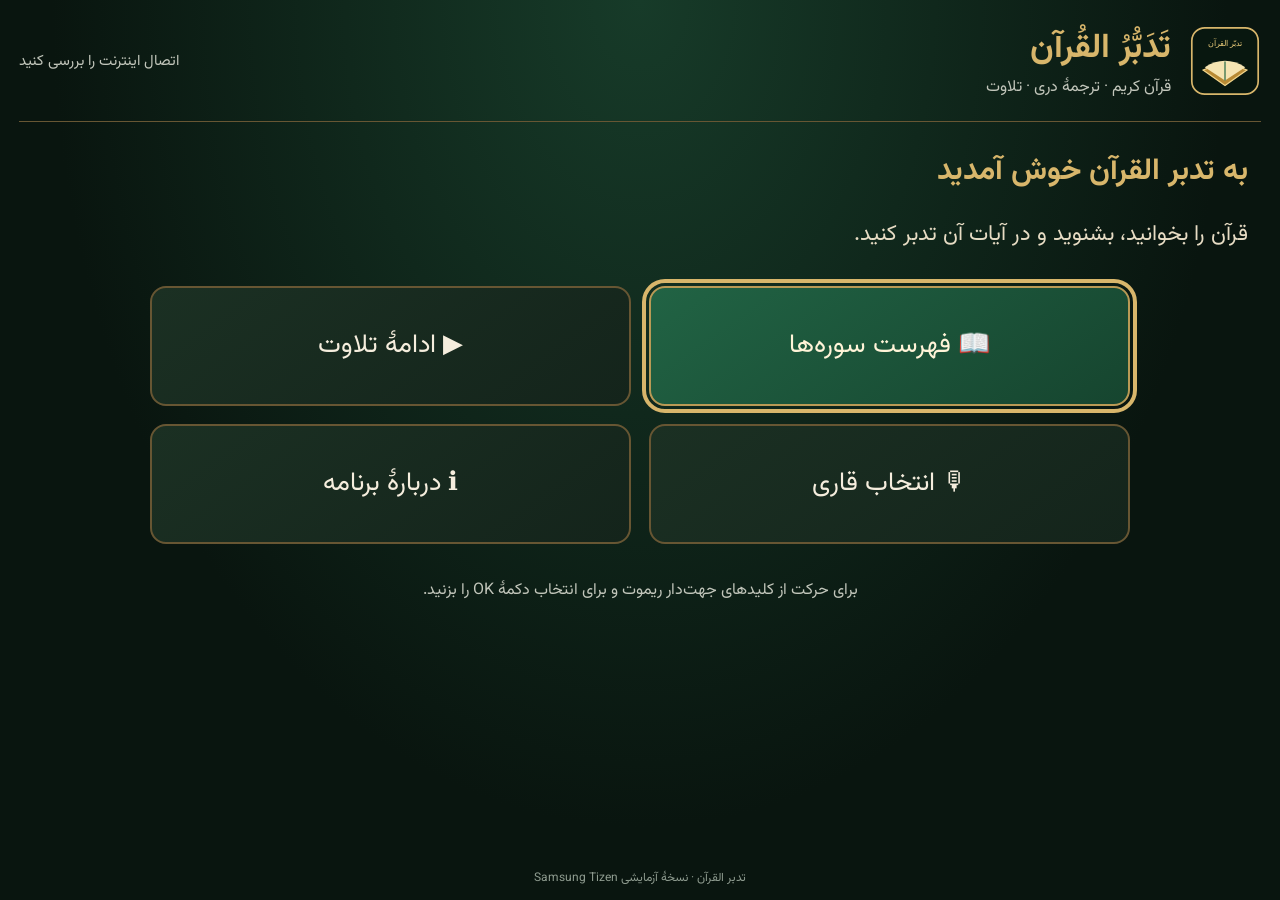
<file: tv/tizen/index.html>
<!doctype html>
<html lang="fa" dir="rtl">
<head>
<meta charset="utf-8">
<meta name="viewport" content="width=device-width,initial-scale=1,maximum-scale=1">
<title>تدبر القرآن</title>
<link rel="stylesheet" href="style.css">
</head>
<body>
<header class="top">
  <img src="icon.svg" alt="" class="logo">
  <div><h1>تَدَبُّرُ القُرآن</h1><p>قرآن کریم · ترجمهٔ دری · تلاوت</p></div>
  <div class="top-status" id="networkStatus">در حال اتصال…</div>
</header>
<main>
  <section id="home" class="screen active">
    <h2>به تدبر القرآن خوش آمدید</h2>
    <p class="lead">قرآن را بخوانید، بشنوید و در آیات آن تدبر کنید.</p>
    <div class="home-grid">
      <button class="tile primary" id="openSurahs">📖 فهرست سوره‌ها</button>
      <button class="tile" id="resume">▶ ادامهٔ تلاوت</button>
      <button class="tile" id="openReciters">🎙 انتخاب قاری</button>
      <button class="tile" id="openAbout">ℹ دربارهٔ برنامه</button>
    </div>
    <p class="hint">برای حرکت از کلیدهای جهت‌دار ریموت و برای انتخاب دکمهٔ OK را بزنید.</p>
  </section>

  <section id="surahScreen" class="screen">
    <div class="screen-head"><h2>فهرست سوره‌ها</h2><button class="small" id="homeFromSurahs">خانه</button></div>
    <div class="browse-layout">
      <div id="surahList" class="surah-list" tabindex="0" aria-label="فهرست سوره‌ها"></div>
      <aside class="side-info">
        <h3 id="selectedSurahName">سوره را انتخاب کنید</h3>
        <p id="selectedSurahMeta">برای مشاهده و شروع تلاوت، OK را بزنید.</p>
        <button class="primary" id="readSelected">خواندن و پخش سوره</button>
      </aside>
    </div>
  </section>

  <section id="reciterScreen" class="screen">
    <div class="screen-head"><h2>کتابخانهٔ قاریان</h2><button class="small" id="homeFromReciters">خانه</button></div>
    <div class="reciter-list">
      <button data-reciter="ar.alafasy">استاد مشاری بن راشد العفاسی</button>
      <button data-reciter="ar.abdulbasit">استاد عبدالباسط عبدالصمد</button>
      <button data-reciter="ar.husary">استاد محمود خلیل الحصری</button>
    </div>
    <p id="reciterStatus" class="hint">قاری را انتخاب کنید.</p>
  </section>

  <section id="readerScreen" class="screen">
    <div class="screen-head"><div><h2 id="readerTitle">سورهٔ فاتحه</h2><p id="readerSubtitle"></p></div><button class="small" id="backToSurahs">فهرست سوره‌ها</button></div>
    <div class="reader-controls">
      <button id="prevSurah">سورهٔ قبلی</button>
      <button id="playPause" class="primary">▶ پخش</button>
      <button id="stopPlayback">■ توقف</button>
      <button id="nextSurah">سورهٔ بعدی</button>
    </div>
    <div id="readerStatus" class="status">در انتظار انتخاب سوره…</div>
    <div id="ayahList" class="ayah-list"></div>
  </section>

  <section id="aboutScreen" class="screen">
    <h2>دربارهٔ تدبر القرآن</h2>
    <p class="lead">به نیت فهم، تدبر و عمل به آیات قرآن کریم.</p>
    <p>نسخهٔ تلویزیونی در حال توسعه است. ترجمهٔ دری بدخشیانی و سه قاری برگزیده در این نسخه در نظر گرفته شده‌اند.</p>
    <button id="backHome" class="primary">بازگشت به خانه</button>
  </section>
</main>
<footer>تدبر القرآن · نسخهٔ آزمایشی Samsung Tizen</footer>
<script src="app.js"></script>
</body>
</html>
</file>
<file: tv/tizen/style.css>
@import url('https://fonts.googleapis.com/css2?family=Amiri+Quran&family=Vazirmatn:wght@400;500;600;700&display=swap');
@font-face{font-family:UthmanicHafs;src:url('https://verses.quran.foundation/fonts/quran/hafs/uthmanic_hafs/UthmanicHafs1Ver18.woff2') format('woff2')}
:root{--bg:#09150f;--panel:#14251b;--green:#18563c;--gold:#d8b66b;--ink:#f5eddd;--muted:#c2c6bb;--line:#675633}
*{box-sizing:border-box}html,body{margin:0;width:100%;height:100%;overflow:hidden;background:radial-gradient(ellipse at top,#173b29,var(--bg) 65%);color:var(--ink);font-family:Vazirmatn,Arial,sans-serif}
body{display:flex;flex-direction:column;padding:1.5vh 1.5vw;min-height:100dvh;width:100vw}
.top{height:12vh;min-height:82px;display:flex;align-items:center;gap:18px;border-bottom:1px solid var(--line);padding-bottom:12px}
.logo{width:72px;height:72px;object-fit:contain;flex:0 0 auto}.top h1{font-size:34px;color:var(--gold);margin:0}.top p{margin:0;color:var(--muted);font-size:16px}.top-status{margin-right:auto;color:var(--muted);font-size:15px}
main{flex:1;min-height:0;position:relative;padding:18px 0}.screen{display:none;height:100%;overflow:hidden}.screen.active{display:block}
h2{color:var(--gold);font-size:30px;margin:8px 0 14px}.lead{font-size:22px;color:#e7dcc4}
.home-grid{display:grid;grid-template-columns:repeat(2,minmax(0,1fr));gap:18px;max-width:980px;margin:34px auto}
button{font:inherit;color:var(--ink);background:linear-gradient(145deg,#1b3023,#14241b);border:2px solid #675633;border-radius:16px;padding:16px 22px;font-size:21px;min-height:66px;cursor:pointer}
button:focus,button.focused{outline:4px solid var(--gold);outline-offset:3px;border-color:#f1d48b;background:linear-gradient(145deg,#28583d,#1b3b2a);color:#fff4d8}
button.primary{background:linear-gradient(145deg,#216344,#16452f);border-color:#b99a55}
.tile{min-height:120px;font-size:26px}.hint{color:var(--muted);font-size:16px;text-align:center;margin-top:28px}
.screen-head{display:flex;justify-content:space-between;align-items:center}.screen-head h2{margin:0 0 14px}.small{min-height:48px;font-size:17px;padding:8px 18px}
.browse-layout{height:calc(100% - 58px);display:grid;grid-template-columns:1.3fr .7fr;gap:22px}
.surah-list{overflow-y:auto;display:grid;grid-template-columns:repeat(2,minmax(0,1fr));align-content:start;gap:9px;padding:8px}
.surah-item{min-height:62px;text-align:right;font-size:19px}.surah-item.selected{border-color:var(--gold);background:#254b34}
.side-info{background:rgba(20,37,27,.86);border:1px solid var(--line);border-radius:18px;padding:24px}.side-info h3{font:30px UthmanicHafs,serif;color:var(--gold)}.side-info p{font-size:18px;line-height:2;color:var(--muted)}
.reciter-list{display:flex;flex-direction:column;gap:16px;max-width:850px;margin:24px auto}.reciter-list button{text-align:right}.reciter-list button.selected{border-color:var(--gold);background:#254b34}
.reader-controls{display:flex;justify-content:center;gap:12px;flex-wrap:wrap}.reader-controls button{min-width:150px}.status{text-align:center;color:var(--gold);font-size:17px;padding:8px}
.ayah-list{height:calc(100% - 145px);overflow-y:auto;background:rgba(7,18,12,.52);border:1px solid var(--line);border-radius:18px;padding:14px 26px}
.ayah{border-bottom:1px solid rgba(216,182,107,.2);padding:14px 10px;text-align:center}.ayah.active{background:rgba(255,224,138,.18);border-radius:12px}
.ayah-content{display:grid;grid-template-columns:minmax(0,1fr);direction:rtl;align-items:stretch;gap:8px}
.arabic{font:36px/2.1 UthmanicHafs,"Amiri Quran",serif;color:#fff1d5;margin:0;text-align:center}
.translation{font-size:20px;line-height:1.9;color:#e0d7c6;margin:0;text-align:center;border-right:0;border-top:1px solid var(--gold);padding:10px 8px 2px}
.ayah-number{font:14px Vazirmatn;color:var(--gold);display:block;margin:0 8px 6px}
img,video{max-width:100%;height:auto;object-fit:contain} .screen img{display:block;margin-inline:auto} footer{text-align:center;color:#8e9b8f;font-size:12px;padding-top:8px}
@media (min-width:1500px){.arabic{font-size:46px}.translation{font-size:25px}.surah-item{font-size:22px}.ayah-content{gap:12px}}
@media (max-width:1100px){.ayah-content{grid-template-columns:1fr;gap:6px}.arabic{text-align:center}.translation{text-align:center}}

/* TV safe-area and full-screen presentation */
@media (min-width:1101px){html,body{min-width:100vw;min-height:100vh}.top{width:100%}main{width:100%;padding-inline:1vw}.screen{width:100%}}
</file>
